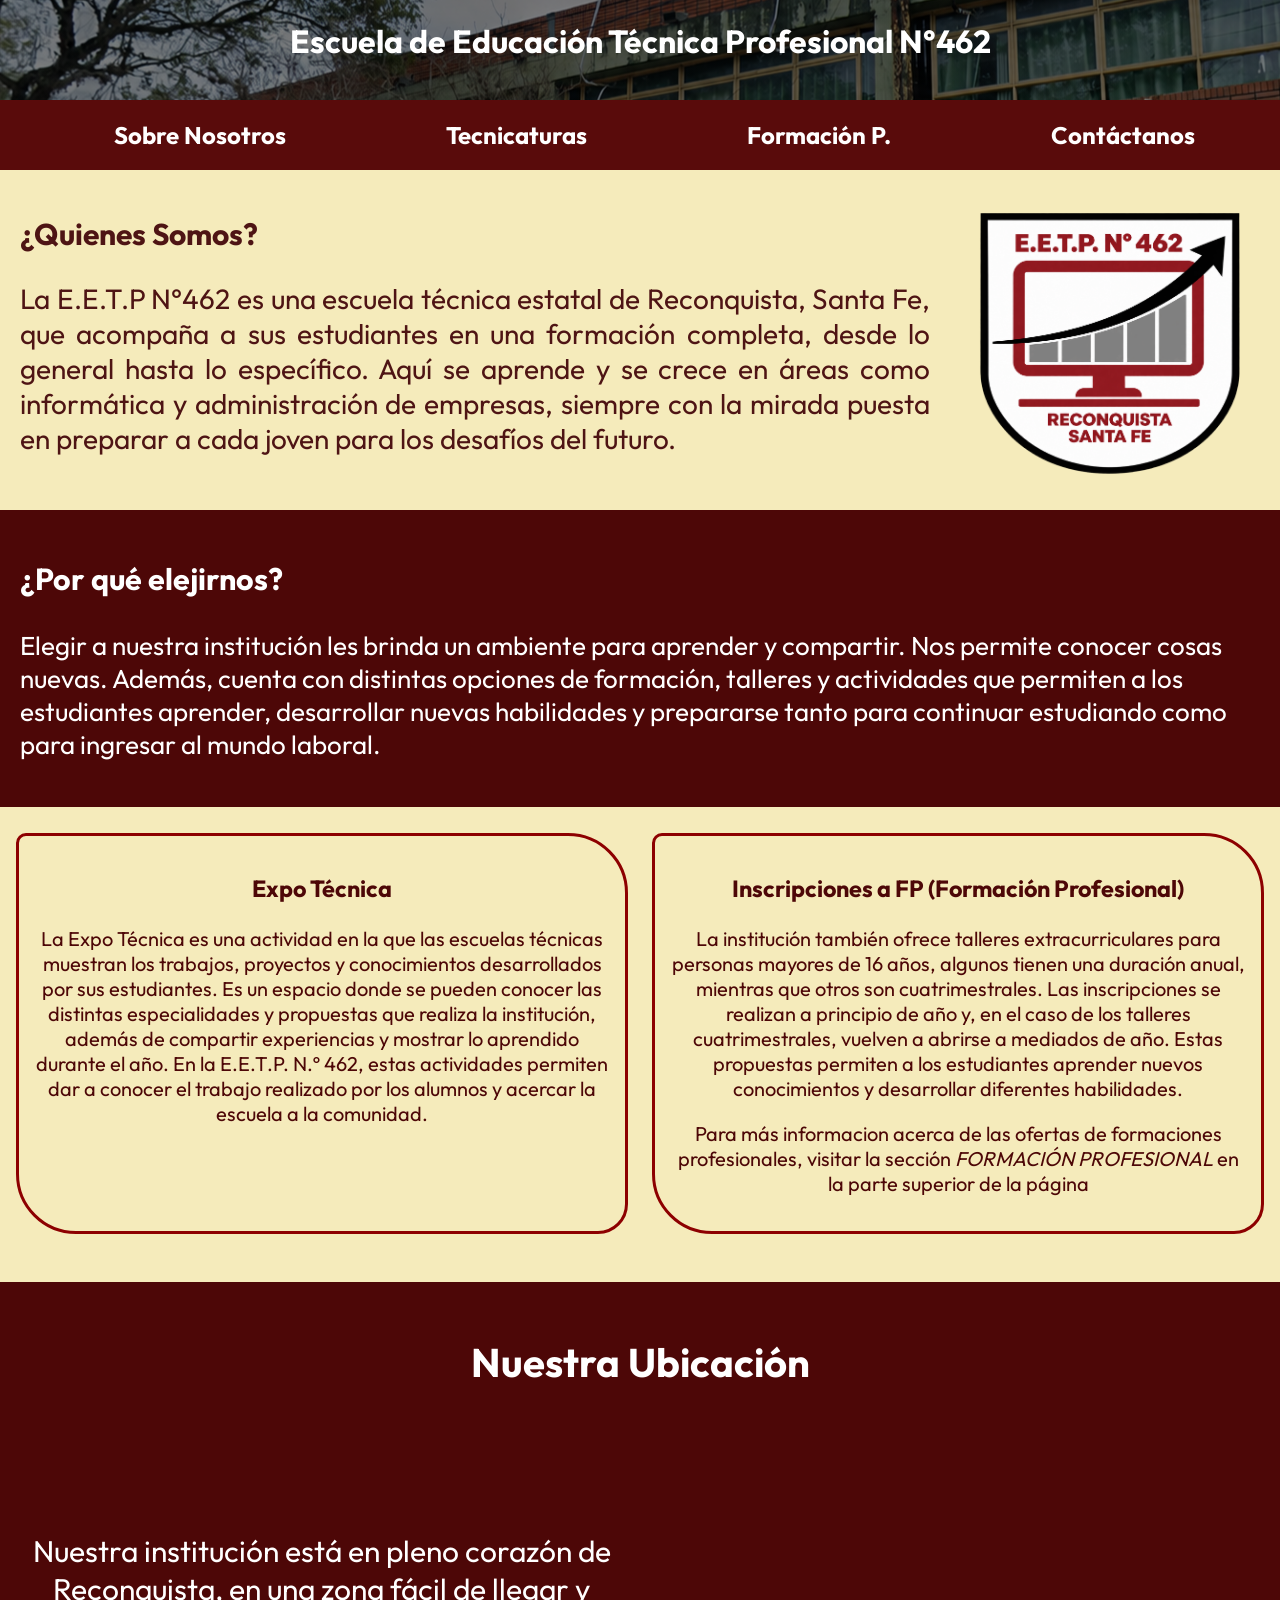
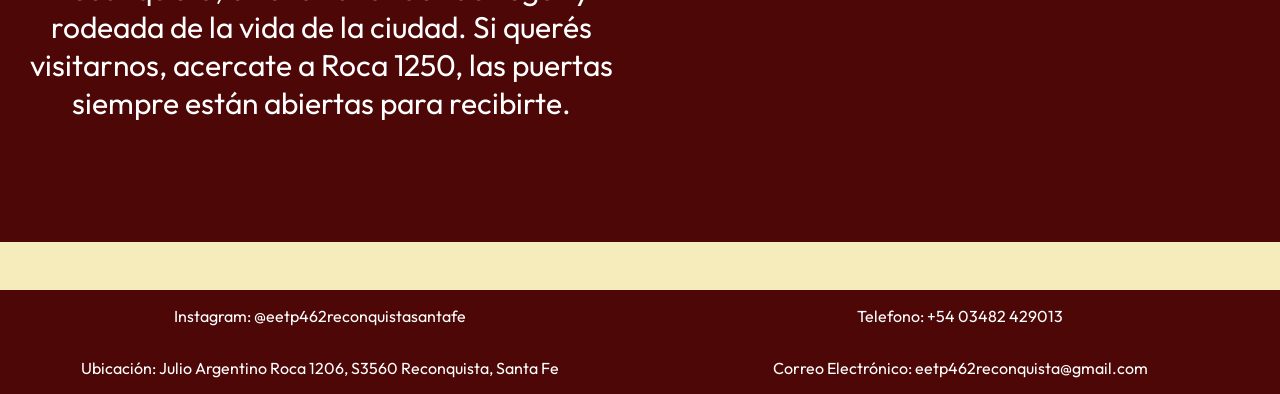
<file: index.html>
<!DOCTYPE html>
<html lang="en">
<head>
    <meta charset="UTF-8">
    <meta name="viewport" content="width=, initial-scale=1.0">
    <title>E.E.T.P N°462</title>
    <link rel="preconnect" href="https://fonts.googleapis.com">
    <link rel="preconnect" href="https://fonts.gstatic.com" crossorigin>
    <link href="https://fonts.googleapis.com/css2?family=Outfit:wght@100..900&display=swap" rel="stylesheet">
    <link rel="stylesheet" href="seeseese.css">
    <link rel="stylesheet" href="https://cloudflare.com">
</head>
<body>
    <header>
        <h1>Escuela de Educación Técnica Profesional N°462</h1>
    </header>
    <nav>
        <div class="rayalogo">
            <button class="menu-toggle">☰</button>
            <img src="img/logo.png" alt="EETP 462" class="nav-logo">
        </div>
        <div class="menu-links">
            <h2><a href="index.html">Sobre Nosotros</a></h2>
            <h2><a href="tecnicaturitas.html">Tecnicaturas</a></h2>
            <h2><a href="talleres.html">Formación P.</a></h2>
            <h2><a href="contactos.html">Contáctanos</a></h2>
        </div>
    </nav>
    <script>
        document.querySelector(".menu-toggle").addEventListener("click", () => {document.querySelector(".menu-links").classList.toggle("active");});
    </script>
    <div class="indexsn">
        <div class="quienso">
        <h2 class="qnsomos">¿Quienes Somos?</h2>
        <p>La E.E.T.P N°462 es una escuela técnica estatal de Reconquista, Santa Fe, que acompaña a sus estudiantes en una formación completa, desde lo general hasta lo específico. Aquí se aprende y se crece en áreas como informática y administración de empresas, siempre con la mirada puesta en preparar a cada joven para los desafíos del futuro.</p>
        </div>
        <img src="img/logo.png" alt="462" class="cusedo">
    </div>
    <div class="pqelejirnos">
        <h3 class="pgeleji">¿Por qué elejirnos?</h3>
        <p>Elegir a nuestra institución les brinda un ambiente para aprender y compartir. Nos permite conocer cosas nuevas. Además, cuenta con distintas opciones de formación, talleres y actividades que permiten a los estudiantes aprender, desarrollar nuevas habilidades y prepararse tanto para continuar estudiando como para ingresar al mundo laboral.</p>
    </div>
    <div class="frfr">
        <div class="expot">
            <h3 class="frr">Expo Técnica</h3>
            <p>La Expo Técnica es una actividad en la que las escuelas técnicas muestran los trabajos, proyectos y conocimientos desarrollados por sus estudiantes. Es un espacio donde se pueden conocer las distintas especialidades y propuestas que realiza la institución, además de compartir experiencias y mostrar lo aprendido durante el año. En la E.E.T.P. N.º 462, estas actividades permiten dar a conocer el trabajo realizado por los alumnos y acercar la escuela a la comunidad.</p>
        </div>
        <div class="insctalleres">
            <h3 class="frr">Inscripciones a FP (Formación Profesional)</h3>
            <p>La institución también ofrece talleres extracurriculares para personas mayores de 16 años, algunos tienen una duración anual, mientras que otros son cuatrimestrales. Las inscripciones se realizan a principio de año y, en el caso de los talleres cuatrimestrales, vuelven a abrirse a mediados de año. Estas propuestas permiten a los estudiantes aprender nuevos conocimientos y desarrollar diferentes habilidades.</p>
            <p>Para más informacion acerca de las ofertas de formaciones profesionales, visitar la sección <a href="talleres.html" style="text-decoration: none; color: inherit;" class="hovertaller">FORMACIÓN PROFESIONAL</a> en la parte superior de la página</p>
        </div>
    </div>
    <div class="ubi">
        <h3 class="uuubi">Nuestra Ubicación</h3>
        <div class="frufru">
            <p>Nuestra institución está en pleno corazón de Reconquista, en una zona fácil de llegar y rodeada de la vida de la ciudad. Si querés visitarnos, acercate a Roca 1250, las puertas siempre están abiertas para recibirte.</p>
            <iframe src="https://www.google.com/maps/embed?pb=!1m18!1m12!1m3!1d515.0862302675148!2d-59.644687652038634!3d-29.15034759933295!2m3!1f0!2f0!3f0!3m2!1i1024!2i768!4f13.1!3m3!1m2!1s0x944ebabd51a455f7%3A0xe380da6dedbdb65!2sEETP%20N%C2%B0%20462!5e0!3m2!1ses-419!2sar!4v1791397763560!5m2!1ses-419!2sar" width="500" height="400" style="border:0;" allowfullscreen="" loading="lazy" referrerpolicy="strict-origin-when-cross-origin" class="iframe"></iframe>
        </div>
    </div>
    <footer>
        <p>Instagram: @eetp462reconquistasantafe</p>
        <p>Telefono: +54 03482 429013</p>
        <p>Ubicación: Julio Argentino Roca 1206, S3560 Reconquista, Santa Fe</p>
        <p>Correo Electrónico: eetp462reconquista@gmail.com</p>
    </footer>
</body>
</html>
</file>
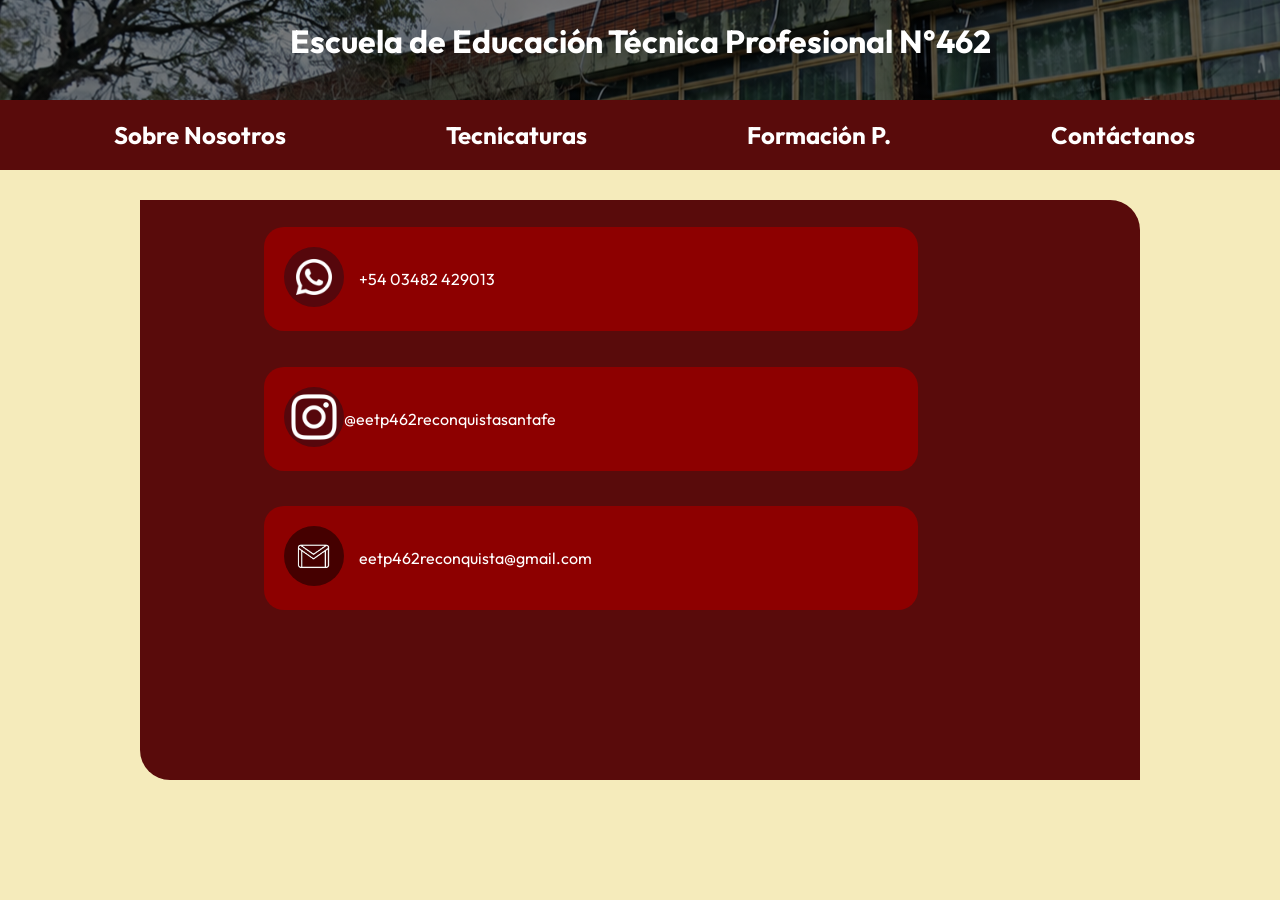
<file: contactos.html>
<!DOCTYPE html>
<html lang="en">
<head>
    <meta charset="UTF-8">
    <meta name="viewport" content="width=device-width, initial-scale=1.0">
    <link rel="preconnect" href="https://fonts.googleapis.com">
    <link rel="preconnect" href="https://fonts.gstatic.com" crossorigin>
    <link href="https://fonts.googleapis.com/css2?family=Outfit:wght@100..900&display=swap" rel="stylesheet">
    <link rel="stylesheet" href="seeseese.css">
    <link rel="stylesheet" href="contactos.css">
    <title>Contactos</title>
</head>
<body>
      <header>
        <h1>Escuela de Educación Técnica Profesional N°462</h1>
    </header>
    <nav>
        <div class="rayalogo">
            <button class="menu-toggle">☰</button>
            <img src="img/logo.png" alt="EETP 462" class="nav-logo">
        </div>
        <div class="menu-links">
            <h2><a href="index.html">Sobre Nosotros</a></h2>
            <h2><a href="tecnicaturitas.html">Tecnicaturas</a></h2>
            <h2><a href="talleres.html">Formación P.</a></h2>
            <h2><a href="contactos.html">Contáctanos</a></h2>
        </div>
    </nav>
    <script>
        document.querySelector(".menu-toggle").addEventListener("click", () => {document.querySelector(".menu-links").classList.toggle("active");});
    </script>
    <div class="contenedor">
      <a href="" target="_blank" style="text-decoration: none; color: inherit;">
      <div class="tel">
        <div class="imgtel">
          <img src="img/cotacto1.jpg" alt="">
        </div>
        <div class="textel">
         <p>+54 03482 429013</p>
        </div>
      </div>
      </a>
      <a href="https://www.instagram.com/eetp462reconquistasantafe?utm_source=ig_web_button_share_sheet&stkn=ZDNlZDc0MzIxNw==" target="_blank" style="text-decoration: none; color: inherit;">
        <div class="insta">
          <div class="imginsta">
            <img src="img/contacto2.jpg" alt="">
          </div>
          <div class="texinsta">
            <p>@eetp462reconquistasantafe</p>
          </div>
        </div>
      </a>
      <a href="" target="_blank" style="text-decoration: none; color: inherit;">
        <div class="gmail">
          <div class="imggmail">
          <img src="img/contacto4.jpg" alt="">
          </div>
          <div class="texgmail">
            <p>eetp462reconquista@gmail.com</p>
          </div>
        </div>
      </a>
    </div>
</body>
</html>
</file>
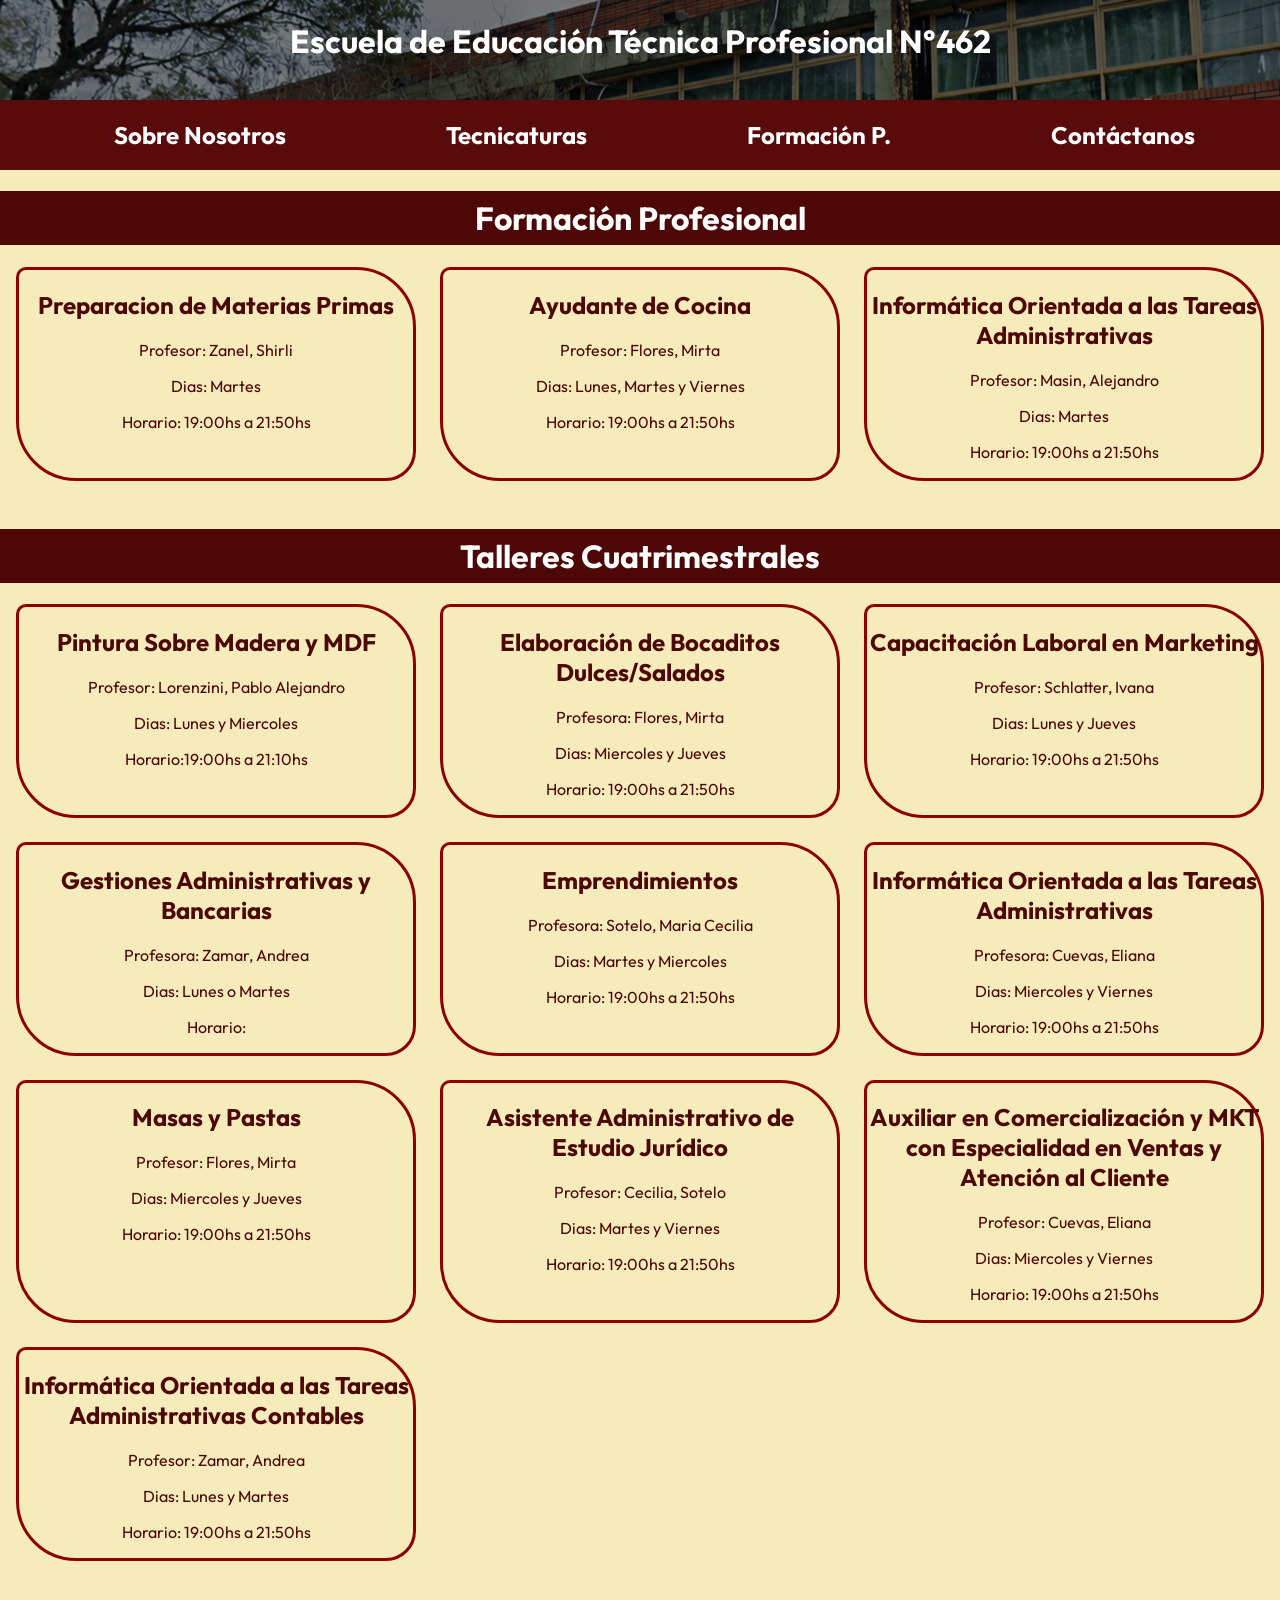
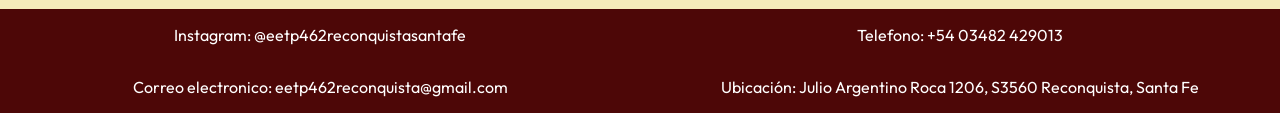
<file: talleres.html>
<!DOCTYPE html>
<html lang="en">
<head>
    <meta charset="UTF-8">
    <meta name="viewport" content="width=device-width, initial-scale=1.0">
    <title>E.E.T.P N°462</title>
    <link rel="preconnect" href="https://fonts.googleapis.com">
    <link rel="preconnect" href="https://fonts.gstatic.com" crossorigin>
    <link href="https://fonts.googleapis.com/css2?family=Outfit:wght@100..900&display=swap" rel="stylesheet">
    <link rel="stylesheet" href="seeseese.css">
</head>
<body>
    <header>
        <h1>Escuela de Educación Técnica Profesional N°462</h1>
    </header>
   <nav>
        <div class="rayalogo">
            <button class="menu-toggle">☰</button>
            <img src="img/logo.png" alt="EETP 462" class="nav-logo">
        </div>
        <div class="menu-links">
            <h2><a href="index.html">Sobre Nosotros</a></h2>
            <h2><a href="tecnicaturitas.html">Tecnicaturas</a></h2>
            <h2><a href="talleres.html">Formación P.</a></h2>
            <h2><a href="contactos.html">Contáctanos</a></h2>
        </div>
    </nav>
    <script>
        document.querySelector(".menu-toggle").addEventListener("click", () => {document.querySelector(".menu-links").classList.toggle("active");});
    </script>
    <h1 class="h1talleres">Formación Profesional</h1>
    <div class="tallerescont">
        <div class="tasheres">
            <h2>Preparacion de Materias Primas</h2>
            <p>Profesor: Zanel, Shirli</p>
            <p>Dias: Martes</p>
            <p>Horario: 19:00hs a 21:50hs</p>
        </div>
        <div class="tasheres">
            <h2>Ayudante de Cocina</h2>
            <p>Profesor: Flores, Mirta</p>
            <p>Dias: Lunes, Martes y Viernes</p>
            <p>Horario: 19:00hs a 21:50hs</p>
        </div>
        <div class="tasheres">
            <h2>Informática Orientada a las Tareas Administrativas</h2>
            <p>Profesor: Masin, Alejandro</p>
            <p>Dias: Martes</p>
            <p>Horario: 19:00hs a 21:50hs</p>
        </div>
    </div>
    <h1 class="h1talleres">Talleres Cuatrimestrales</h1>
    <div class="tallerescont">
        <div class="tasheres">
            <h2>Pintura Sobre Madera y MDF</h2>
            <p>Profesor: Lorenzini, Pablo Alejandro</p>
            <p>Dias: Lunes y Miercoles</p>
            <p>Horario:19:00hs a 21:10hs</p>
        </div>
        <div class="tasheres">
            <h2>Elaboración de Bocaditos Dulces/Salados</h2>
            <p>Profesora: Flores, Mirta</p>
            <p>Dias: Miercoles y Jueves</p>
            <p>Horario: 19:00hs a 21:50hs</p>
        </div>
        <div class="tasheres">
            <h2>Capacitación Laboral en Marketing</h2>
            <p>Profesor: Schlatter, Ivana</p>
            <p>Dias: Lunes y Jueves</p>
            <p>Horario: 19:00hs a 21:50hs</p>
        </div>
        <div class="tasheres">
            <h2>Gestiones Administrativas y Bancarias</h2>
            <p>Profesora: Zamar, Andrea</p>
            <p>Dias: Lunes o Martes</p>
            <p>Horario:</p>
        </div>
        <div class="tasheres">
            <h2>Emprendimientos</h2>
            <p>Profesora: Sotelo, Maria Cecilia</p>
            <p>Dias: Martes y Miercoles</p>
            <p>Horario: 19:00hs a 21:50hs</p>
        </div>
        <div class="tasheres">
            <h2>Informática Orientada a las Tareas Administrativas</h2>
            <p>Profesora: Cuevas, Eliana</p>
            <p>Dias: Miercoles y Viernes</p>
            <p>Horario: 19:00hs a 21:50hs</p>
        </div>
        <div class="tasheres">
            <h2>Masas y Pastas</h2>
            <p>Profesor: Flores, Mirta</p>
            <p>Dias: Miercoles y Jueves</p>
            <p>Horario: 19:00hs a 21:50hs</p>
        </div>
        <div class="tasheres">
            <h2>Asistente Administrativo de Estudio Jurídico</h2>
            <p>Profesor: Cecilia, Sotelo</p>
            <p>Dias: Martes y Viernes</p>
            <p>Horario: 19:00hs a 21:50hs</p>
        </div>
        <div class="tasheres">
            <h2>Auxiliar en Comercialización y MKT con Especialidad en Ventas y Atención al Cliente</h2>
            <p>Profesor: Cuevas, Eliana</p>
            <p>Dias: Miercoles y Viernes</p>
            <p>Horario: 19:00hs a 21:50hs</p>
        </div>
        <div class="tasheres">
            <h2>Informática Orientada a las Tareas Administrativas Contables</h2>
            <p>Profesor: Zamar, Andrea</p>
            <p>Dias: Lunes y Martes</p>
            <p>Horario: 19:00hs a 21:50hs</p>
        </div>
    </div>
    <footer>
        <p>Instagram: @eetp462reconquistasantafe</p>
        <p>Telefono: +54 03482 429013</p>
        <p>Correo electronico: eetp462reconquista@gmail.com</p>
        <p>Ubicación: Julio Argentino Roca 1206, S3560 Reconquista, Santa Fe</p>
    </footer>
</body>
</html>
</file>
<file: seeseese.css>
body {
    background-color: rgb(245, 235, 187);
    margin: 0%;
    font-family: 'Outfit', sans-serif;
}
header {
    display: flex;
    justify-content: center;
    background-color: blue;
    background-image: linear-gradient(rgba(0, 0, 0, 0.5), rgba(0, 0, 0, 0.5)), url(img/eetp462.png);
    height: 100px;
    color: white;
}
nav {
    display: flex;
    flex-direction: row;
    justify-content: space-around;
    background-color: rgb(89, 11, 11);
    color: rgb(245, 235, 187);
}
nav img {
    display: none;
}
.indexsn {
    background-color: rgb(245, 235, 187);
    color: rgb(78, 20, 20);
    display: flex;
    padding: 20px;
    text-align: justify;
    font-size: 28px;
}
.quienso {
    flex-direction: column;
    padding: 0;
}
.cusedo {
    height: 300px;
    border-radius: 0px 0px 130px 145px;
    padding-left: 30px;
}
.qnsomos {
    font-size: 30px;
}
.pqelejirnos {
    background-color:rgb(77, 7, 7);
    color: white;
    padding: 20px;
    font-size: 26px;
}
.pqeleji {
    text-align: center;
    justify-content: center;
    font-size: 40px;
}
.expot {
    margin-top: 10px;
    border-radius: 10px 60px 30px;
    border-style:solid;
    border-color: rgb(141,0,0);
    color: rgb(77, 7, 7);
    text-align: center;
    padding: 15px;
}
.insctalleres {
    margin-top: 10px;
    border-radius: 10px 60px 30px;
    border-style:solid;
    border-color: rgb(141,0,0);
    color: rgb(77, 7, 7);
    text-align: center;
    padding: 15px;
}
.ubi {
    background-color:rgb(77, 7, 7);
    color: white;
    margin-top: 10px;
    text-align: center;
    padding: 15px; 
    margin-bottom: 3rem;
    font-size: 20px;
}
.frufru {
    display: grid;
    grid-template-columns: repeat(2, 1fr); 
    gap: 1.5rem;  
}
.frufru p {
    font-size: 30px;
    display: flex;
    justify-content: center;
    align-items: center;
    margin: 0;
    height: 100%;
}
.uuubi{
    font-size: 40px;
}
.frr {
    text-align: center;
}
.frfr {
    display: grid;
    grid-template-columns: repeat(2, 1fr);
    gap: 1.5rem;
    margin: 1rem;
    margin-bottom: 3rem;
    font-size: 20px;
}
.hovertaller {
    font-style:italic;
}
.tallerescont {
    display: grid;
    grid-template-columns: repeat(3, 1fr);
    gap: 1.5rem;
    margin: 1rem;
    margin-bottom: 3rem;
}
.h1talleres {
    text-align: center;
    background-color: rgb(77, 7, 7);
    color: white;
    padding: 7px;
}
.tasheres {
    border-radius: 10px 60px 30px;
    border-style:solid;
    border-color: rgb(141,0,0);
    color: rgb(77, 7, 7);
    text-align: center;
    transition: transform 0.3s ease; 
}
.tasheres:hover {
    transform: scale(1.05); 
}
h2 a {
    text-decoration: none;
    color: white;
    padding: 20px 70px;
    border-radius: 30px 30px 0px 0px;
    transition: background-color 0.3s ease, color 0.3s ease;
}
h2 a:hover {
    background-color: rgb(245, 235, 187);
    color: rgb(77, 7, 7);
}
footer {
    display: grid;
    grid-template-columns: 1fr 1fr;
    background-color:rgb(77, 7, 7);
    color:white;
    text-align: center;
}

/* Botón hamburguesa oculto en escritorio */
.menu-toggle {
    display: none;
    font-size: 28px;
    background: none;
    border: none;
    color: white;
    cursor: pointer;
}
/* En escritorio: menú horizontal */
.menu-links {
    display: flex;
    flex-direction: row;   /* los ítems se alinean en fila */
    justify-content: center;
    align-items: center;
    gap: 20px;             /* espacio entre cada ítem */
}
.btn-pdf {
  display: inline-block;
  background-color: #e74c3c;
  color: #ffffff;
  padding: 12px 24px;
  text-decoration: none;
  font-weight: bold;
  border-radius: 5px;
  transition: background-color 0.3s ease;
}

.btn-pdf:hover {
  background-color: #c0392b;
}


/* Ajustes responsive */
@media (max-width: 768px) {
    header {
        height: auto;
        text-align: center;
        padding: 10px;
    }

    nav {
        flex-direction: column;
        align-items: center;
        position: relative;
    }
    .rayalogo {
        display: flex;
        justify-content: space-between; /* rayas a la izquierda, logo a la derecha */
        align-items: center;
        width: 100%;
        background-color: rgb(89, 11, 11);
        padding: 0;
    }
    .menu-links {
        display: none;
        flex-direction: column;
        align-items: center;
        width: 100%;
    }

    .menu-links.active {
        display: flex;
    }

    .menu-links h2 a {
        display: block;
        width: 100%;
        padding: 15px;
        text-align: center;
        border-radius: 20px; /* quita border-radius en móvil */
    }

    .menu-links h2 a:hover {
        background-color: rgb(245, 235, 187);
        color: rgb(77, 7, 7);
        border-radius: 20px;
    }

    .menu-toggle {
        display: block;
        margin: 10px;
    }
    h2 a {
        text-decoration: none;
        color: white;
        padding: 20px 70px;
        border-radius: 0;
        transition: background-color 0.3s ease, color 0.3s ease;
    }
    
    nav img {
        display: flex;
        height: 45px;
    }

    nav.active h2 {
        display: block; /* se muestran al activar menú */
    }

    .indexsn {
        flex-direction: column;
        text-align: left;
        font-size: 20px;
    }

    .cusedo {
        height: 0px; /* imagen más chica */
        width: 0px;
    }

    .tallerescont {
        grid-template-columns: 1fr; /* una columna en celular */
    }

    .frfr {
        grid-template-columns: 1fr;
    }

    body {
        font-size: 14px; /* texto más chico */
    }

    h1, h2 {
        font-size: 1.2rem;
    }
    .frufru {
        display: grid;
        grid-template-columns: repeat(1, 1fr); 
        gap: 1.5rem;
        font-size: 10px; 
        width:fit-content; 
    } 
    .iframe {
        width: fit-content;
        height: fit-content;
    } 

    footer {
        grid-template-columns: 1fr; /* footer en una sola columna */
        text-align: left;
        padding-left: 40px;
    }
    .tituloadmin, .elnombredeestaporqueria {
        font-size: 40px;
    }
    .contenedorinfo {
        border-radius: 30px;
        padding: 0;
    }
    .contenedoradmin {
        border-radius: 30px;
    }
    .materiasinfo,
    .materiasadmin {
    margin: 0;          /* elimina el margen externo */
    padding: 0;         /* elimina el relleno interno */
    width: 90%;         /* aumenta el ancho del contenedor */
    }
    .h3 {
        font-size: 25px;
    }
    .ano {
    width: 80%;         /* más ancho para evitar que el texto se deforme */
    padding: 15px;      /* menos padding para que el texto no se comprima */
    }

}
</file>
<file: contactos.css>
html,body{
    margin-bottom: 0%;
    width: 100%;
    height: 100%; 
    background-color: rgb(245, 235, 187);
    color: white;
}
header {
    display: flex;
    justify-content: center;
    background-color: blue;
    background-image: linear-gradient(rgba(0, 0, 0, 0.5), rgba(0, 0, 0, 0.5)), url(img/eetp462.png);
    color: white;
}
nav {
    display: flex;
    justify-content: space-around;
    background-color: rgb(89, 11, 11);
    color: rgb(245, 235, 187);
}
.contenedor{
    background-color: rgb(89, 11, 11);
    padding: 20px;
    margin: 30px auto;
    width: 75%;
    height: 60%;
    display: flex;
    flex-direction: column;
    align-items: center;
    gap: 20px;
    border-radius: 0 30px 0 30px;
}
.tel{
    background-color: rgb(141, 0, 0);
    margin: 1%;
    width: 80%;
    height: auto;
    display: flex;
    flex-direction: row;
    align-items: center;
    gap: 15px;
    padding: 20px;
    border-radius: 20px;
}
.imgtel img{
    width: 60px;
    height: 60px;
    object-fit: cover;
    border-radius: 50%;
}
.insta{
    background-color: rgb(141, 0, 0);
    margin: 1%;
    width: 80%;
    height: auto;
    display: flex;
    flex-direction: row;
    align-items: center;
    padding: 20px;
    border-radius: 20px;
}
.imginsta img{
    width: 60px;
    height: 60px;
    object-fit: cover;
    border-radius: 50%;
}
.gmail{
    background-color: rgb(141, 0, 0);
    margin: 1%;
    width: 80%;
    height: auto;
    display: flex;
    flex-direction: row;
    align-items: center;
    gap: 15px;
    padding: 20px;
    border-radius: 20px;
}
.imggmail img{
    width: 60px;
    height: 60px;
    object-fit: cover;
    border-radius: 50%;
}
a {
    width: 80%;
}
</file>
